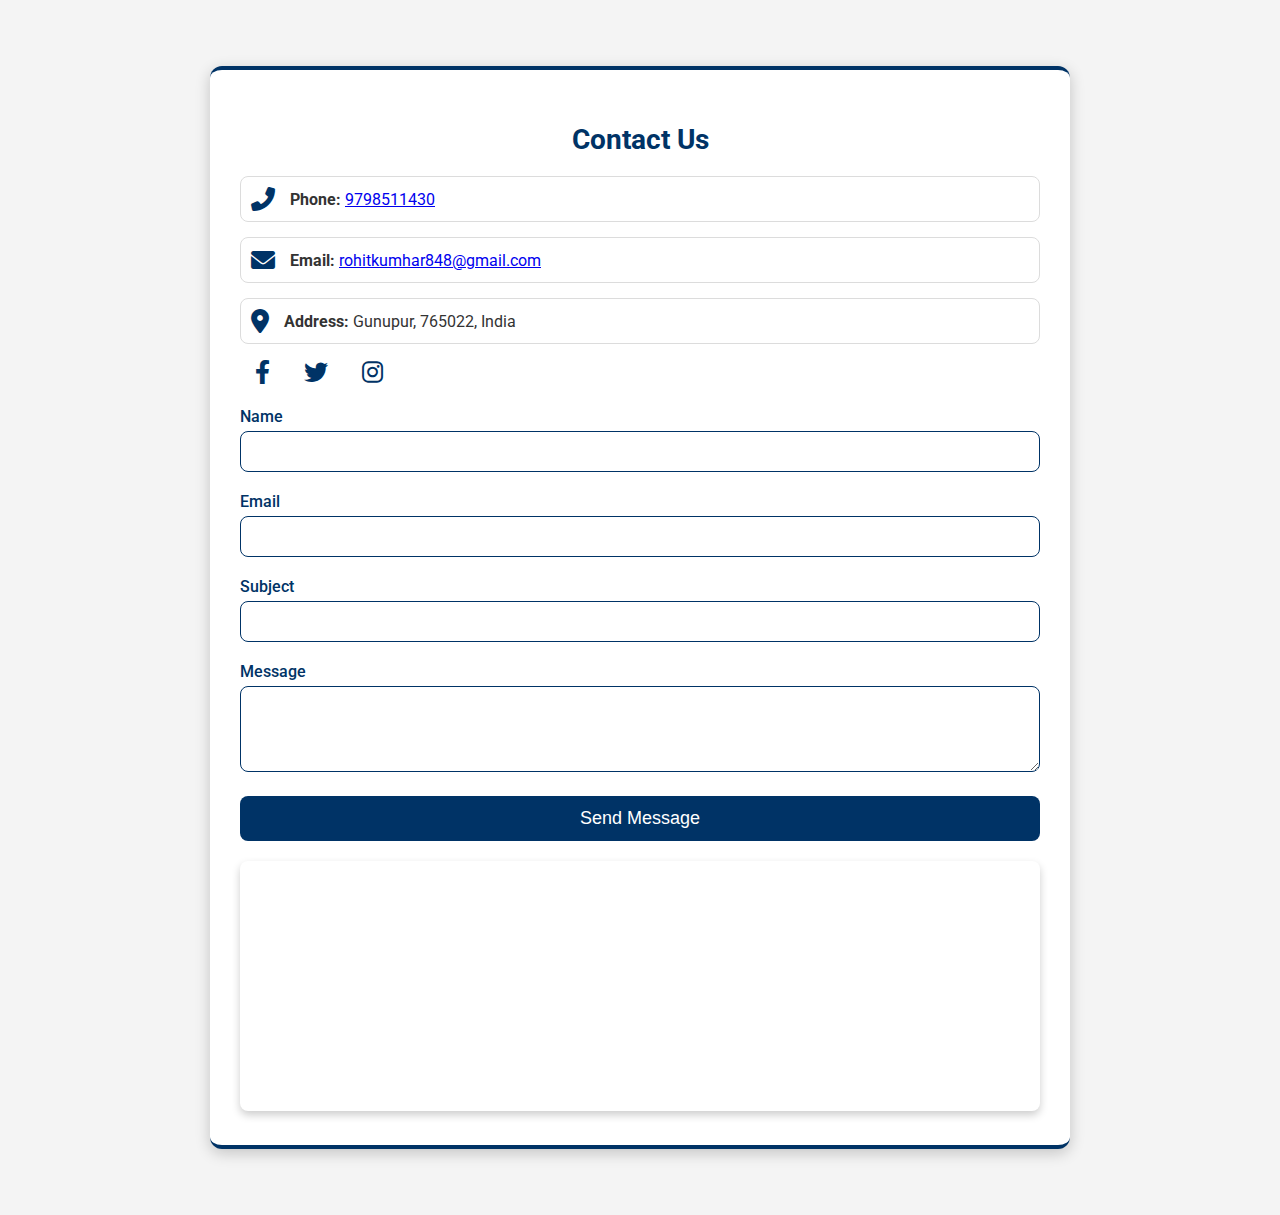
<file: contact.html>
<!DOCTYPE html>
<html lang="en">
  <head>
    <meta charset="UTF-8" />
    <meta name="viewport" content="width=device-width, initial-scale=1.0" />
    <title>Contact Us - Homebase</title>
    <link rel="stylesheet" href="./assets/css/contact.css" />
    <link rel="shortcut icon" href="./favicon.svg" type="image/svg+xml" />
    <!-- Font Awesome for icons -->
    <link
      rel="stylesheet"
      href="https://cdnjs.cloudflare.com/ajax/libs/font-awesome/6.0.0-beta3/css/all.min.css"
    />
    <!-- Google Fonts -->
    <link
      rel="stylesheet"
      href="https://fonts.googleapis.com/css2?family=Roboto:wght@400;500;700&display=swap"
    />
  </head>
  <body>
    <div class="contact-container">
      <h2>Contact Us</h2>
      <div class="contact-info">
        <div class="info-item">
          <i class="fas fa-phone-alt"></i>
          <p>
            <strong>Phone:</strong> <a href="tel:+919798511430">9798511430</a>
          </p>
        </div>
        <div class="info-item">
          <i class="fas fa-envelope"></i>
          <p>
            <strong>Email:</strong>
            <a href="mailto:rohitkumhar848@gmail.com"
              >rohitkumhar848@gmail.com</a
            >
          </p>
        </div>
        <div class="info-item">
          <i class="fas fa-map-marker-alt"></i>
          <p><strong>Address:</strong> Gunupur, 765022, India</p>
        </div>
        <div class="social-media">
          <a href="https://facebook.com" target="_blank" class="social-icon"
            ><i class="fab fa-facebook-f"></i
          ></a>
          <a href="https://twitter.com" target="_blank" class="social-icon"
            ><i class="fab fa-twitter"></i
          ></a>
          <a href="https://instagram.com" target="_blank" class="social-icon"
            ><i class="fab fa-instagram"></i
          ></a>
        </div>
      </div>
      <form id="contact-form">
        <div class="form-group">
          <label for="name">Name</label>
          <input type="text" id="name" name="name" required />
        </div>
        <div class="form-group">
          <label for="email">Email</label>
          <input type="email" id="email" name="email" required />
        </div>
        <div class="form-group">
          <label for="subject">Subject</label>
          <input type="text" id="subject" name="subject" required />
        </div>
        <div class="form-group">
          <label for="message">Message</label>
          <textarea id="message" name="message" rows="4" required></textarea>
        </div>
        <div class="form-group">
          <button type="submit">Send Message</button>
        </div>
      </form>
      <div
        id="confirmation-message"
        class="confirmation-message"
        style="display: none"
      >
        <p>Thank you for your message! We will get back to you soon.</p>
      </div>
      <div class="map-container">
        <iframe
          src="https://www.google.com/maps/embed?pb=!1m18!1m12!1m3!1d3753.631014102929!2d84.1901737762951!3d19.18989436380416!2m3!1f0!2f0!3f0!3m2!1i1024!2i768!4f13.1!3m3!1m2!1s0x3a279c18d706e05d%3A0xf21b4e6b0148174!2sGunupur%2C%20Odisha%20765022%2C%20India!5e0!3m2!1sen!2sus!4v1689904370732!5m2!1sen!2sus"
          width="100%"
          height="250"
          style="
            border: 0;
            border-radius: 8px;
            box-shadow: 0 4px 8px rgba(0, 0, 0, 0.2);
          "
          allowfullscreen=""
          loading="lazy"
        ></iframe>
      </div>
    </div>
  </body>
</html>
</file>
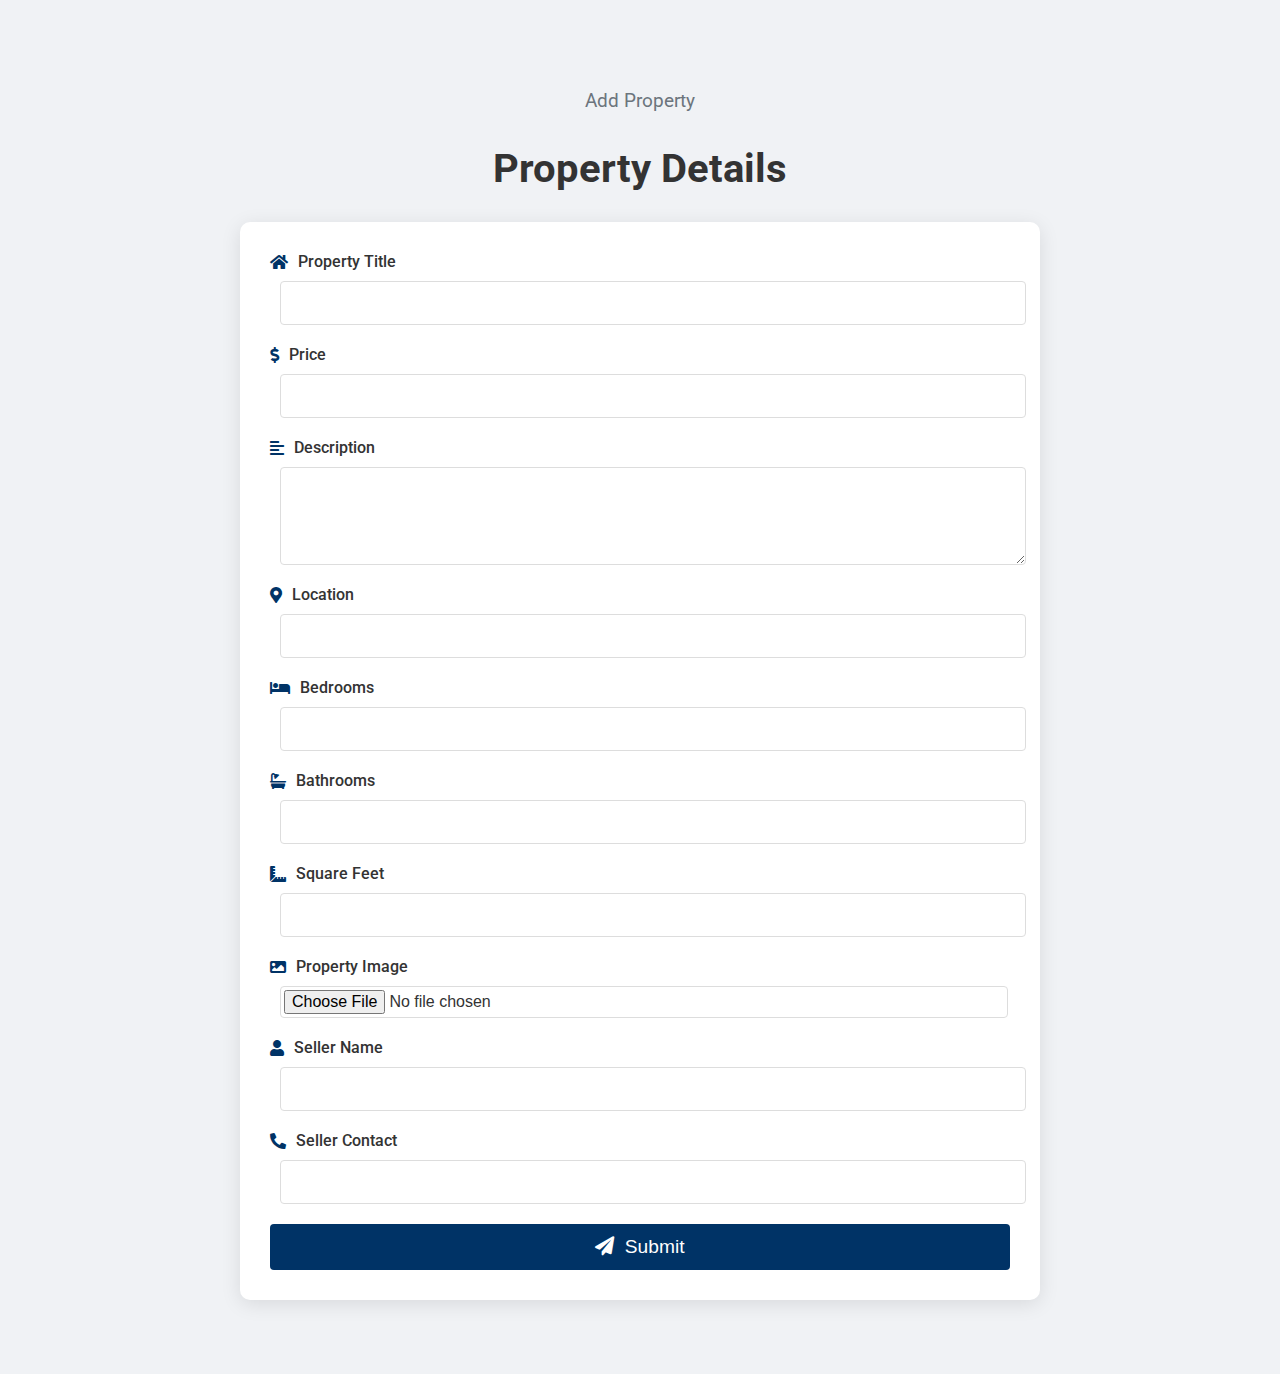
<file: listing-form.html>
<!DOCTYPE html>
<html lang="en">
  <head>
    <meta charset="UTF-8" />
    <meta name="viewport" content="width=device-width, initial-scale=1.0" />
    <title>Property listing Form</title>
    <link
      rel="stylesheet"
      href="https://cdnjs.cloudflare.com/ajax/libs/font-awesome/5.15.4/css/all.min.css"
    />
    <link
      href="https://fonts.googleapis.com/css2?family=Roboto:wght@400;500;700&display=swap"
      rel="stylesheet"
    />
    <link rel="stylesheet" href="./assets/css/listing-from.css" />
    <link rel="shortcut icon" href="./favicon.svg" type="image/svg+xml" />
  </head>
  <body>
    <section class="property-form-section">
      <div class="container">
        <p class="section-subtitle">Add Property</p>
        <h2 class="h2 section-title">Property Details</h2>

        <form
          class="property-form"
          action="#"
          method="post"
          enctype="multipart/form-data"
        >
          <div class="form-group">
            <label for="property-title"
              ><i class="fas fa-home"></i> Property Title</label
            >
            <input
              type="text"
              id="property-title"
              name="property-title"
              required
            />
          </div>

          <div class="form-group">
            <label for="price"><i class="fas fa-dollar-sign"></i> Price</label>
            <input type="number" id="price" name="price" required />
          </div>

          <div class="form-group">
            <label for="description"
              ><i class="fas fa-align-left"></i> Description</label
            >
            <textarea
              id="description"
              name="description"
              rows="4"
              required
            ></textarea>
          </div>

          <div class="form-group">
            <label for="location"
              ><i class="fas fa-map-marker-alt"></i> Location</label
            >
            <input type="text" id="location" name="location" required />
          </div>

          <div class="form-group">
            <label for="bedrooms"><i class="fas fa-bed"></i> Bedrooms</label>
            <input type="number" id="bedrooms" name="bedrooms" required />
          </div>

          <div class="form-group">
            <label for="bathrooms"><i class="fas fa-bath"></i> Bathrooms</label>
            <input type="number" id="bathrooms" name="bathrooms" required />
          </div>

          <div class="form-group">
            <label for="square-feet"
              ><i class="fas fa-ruler-combined"></i> Square Feet</label
            >
            <input type="number" id="square-feet" name="square-feet" required />
          </div>

          <div class="form-group">
            <label for="property-image"
              ><i class="fas fa-image"></i> Property Image</label
            >
            <input
              type="file"
              id="property-image"
              name="property-image"
              accept="image/*"
              required
            />
          </div>

          <div class="form-group">
            <label for="seller-name"
              ><i class="fas fa-user"></i> Seller Name</label
            >
            <input type="text" id="seller-name" name="seller-name" required />
          </div>

          <div class="form-group">
            <label for="seller-contact"
              ><i class="fas fa-phone-alt"></i> Seller Contact</label
            >
            <input
              type="text"
              id="seller-contact"
              name="seller-contact"
              required
            />
          </div>

          <button type="submit" class="submit-btn">
            <i class="fas fa-paper-plane"></i> Submit
          </button>
        </form>
      </div>
    </section>
  </body>
</html>
</file>
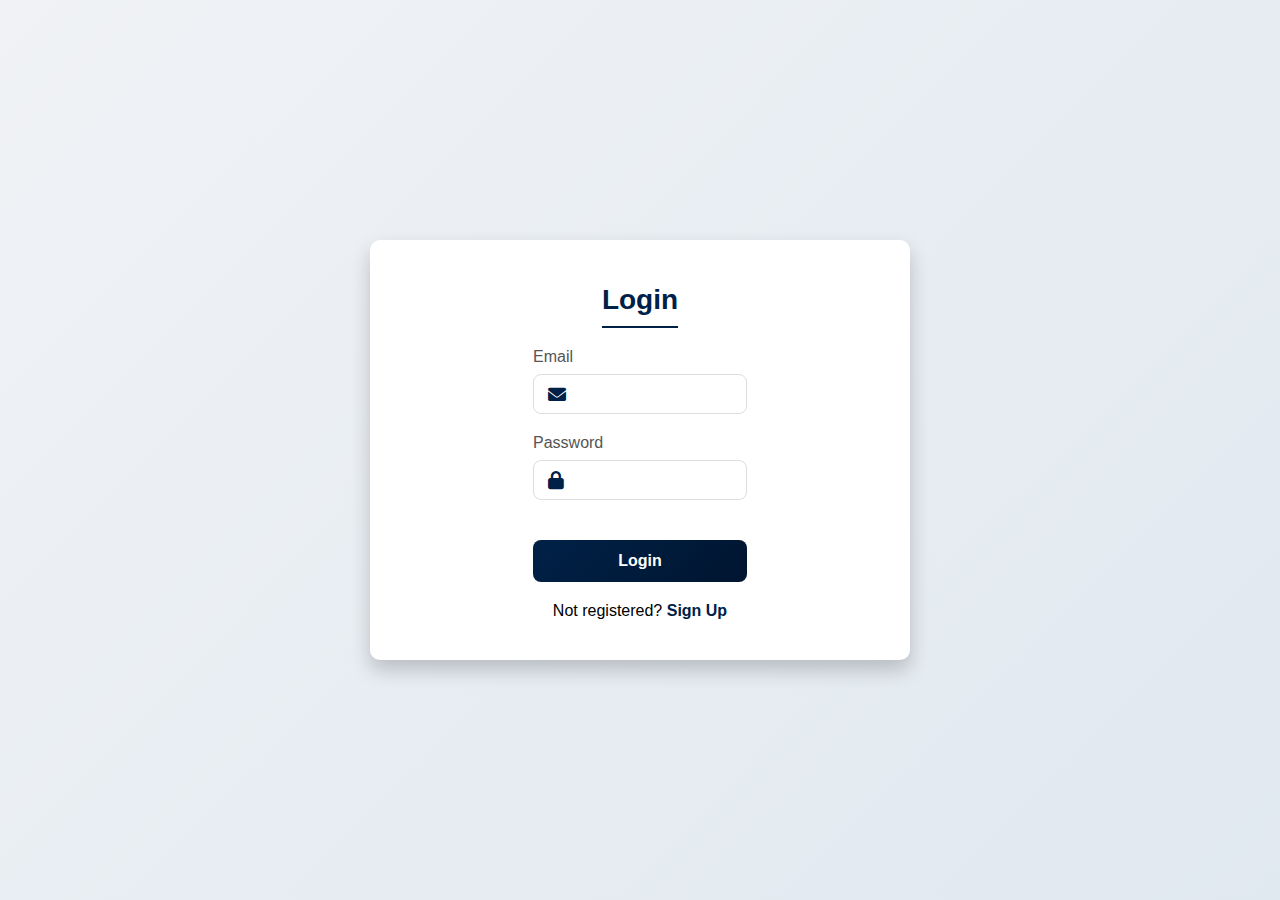
<file: login.html>
<!DOCTYPE html>
<html lang="en">
  <head>
    <meta charset="UTF-8" />
    <meta name="viewport" content="width=device-width, initial-scale=1.0" />
    <title>Login - HomeBse</title>
    <link rel="stylesheet" href="./assets/css/login.css" />
    <link rel="shortcut icon" href="./favicon.svg" type="image/svg+xml" />
    <link
      rel="stylesheet"
      href="https://cdnjs.cloudflare.com/ajax/libs/font-awesome/6.0.0-beta3/css/all.min.css"
    />
  </head>
  <body>
    <div class="container">
      <div class="login-container">
        <h2>Login</h2>
        <form id="login-form">
          <div class="form-group">
            <label for="email">Email</label>
            <div class="input-wrapper">
              <i class="fas fa-envelope"></i>
              <input type="email" id="email" name="email" required />
            </div>
          </div>
          <div class="form-group">
            <label for="password">Password</label>
            <div class="input-wrapper">
              <i class="fas fa-lock"></i>
              <input type="password" id="password" name="password" required />
            </div>
          </div>
          <div class="form-group">
            <button type="submit" class="btn">Login</button>
          </div>
          <div class="form-group">
            <p>Not registered? <a href="signup.html">Sign Up</a></p>
          </div>
        </form>
      </div>
    </div>
  </body>
</html>
</file>
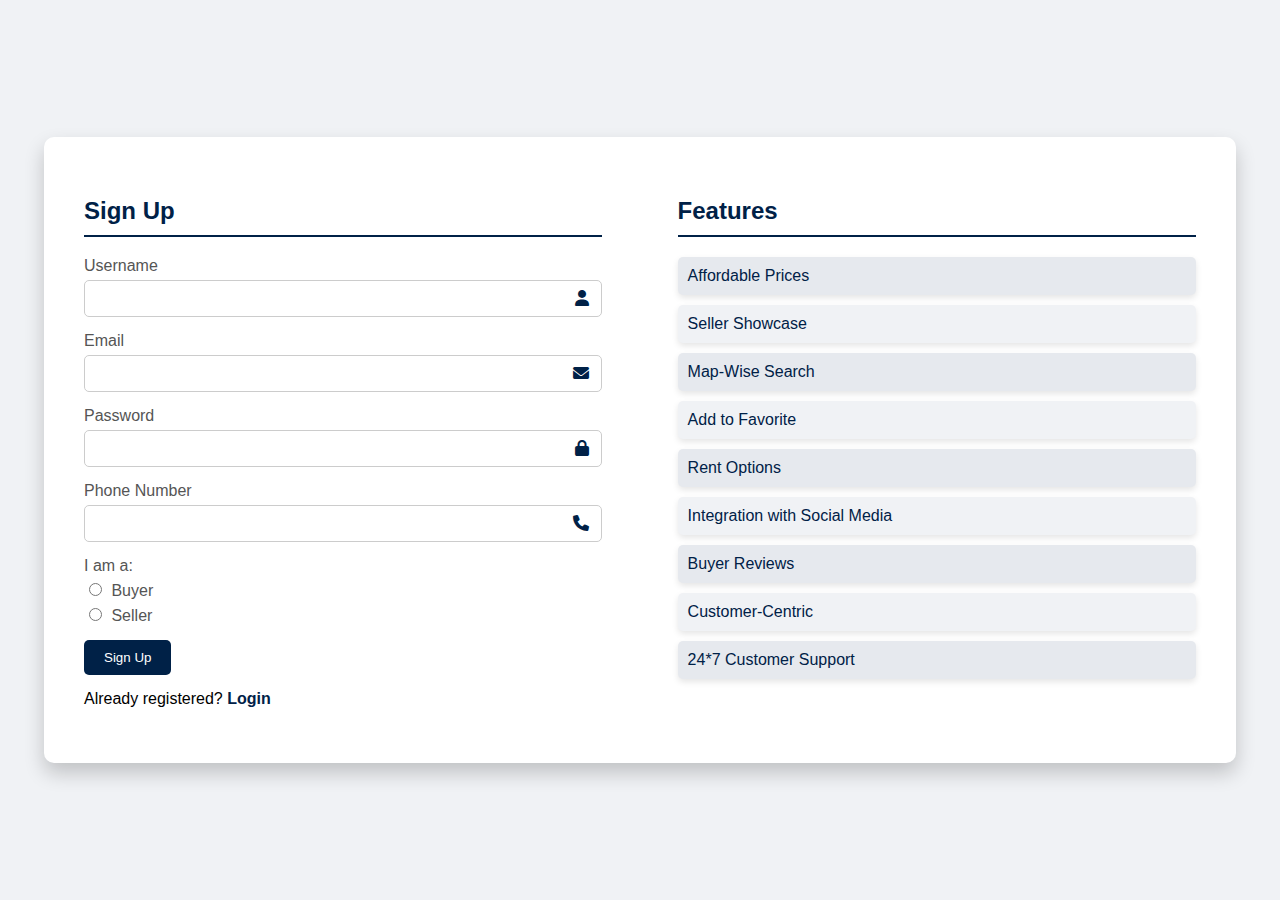
<file: signUP.html>
<!DOCTYPE html>
<html lang="en">
  <head>
    <meta charset="UTF-8" />
    <meta name="viewport" content="width=device-width, initial-scale=1.0" />
    <title>Signup - HomeBse</title>
    <link rel="stylesheet" href="./assets/css/signUP.css" />
    <link rel="shortcut icon" href="./favicon.svg" type="image/svg+xml" />
    <link
      rel="stylesheet"
      href="https://cdnjs.cloudflare.com/ajax/libs/font-awesome/6.0.0-beta3/css/all.min.css"
    />
  </head>
  <body>
    <div class="container">
      <div class="signup-container">
        <h2>Sign Up</h2>
        <form id="signup-form">
          <div class="form-group">
            <label for="username">Username</label>
            <div class="input-wrapper">
              <i class="fas fa-user"></i>
              <input type="text" id="username" name="username" required />
            </div>
          </div>
          <div class="form-group">
            <label for="email">Email</label>
            <div class="input-wrapper">
              <i class="fas fa-envelope"></i>
              <input type="email" id="email" name="email" required />
            </div>
          </div>
          <div class="form-group">
            <label for="password">Password</label>
            <div class="input-wrapper">
              <i class="fas fa-lock"></i>
              <input type="password" id="password" name="password" required />
            </div>
          </div>
          <div class="form-group">
            <label for="phone">Phone Number</label>
            <div class="input-wrapper">
              <i class="fas fa-phone"></i>
              <input type="tel" id="phone" name="phone" required />
            </div>
          </div>
          <div class="form-group">
            <label>I am a:</label>
            <label for="buyer">
              <input
                type="radio"
                id="buyer"
                name="role"
                value="buyer"
                required
              />
              Buyer
            </label>
            <label for="seller">
              <input
                type="radio"
                id="seller"
                name="role"
                value="seller"
                required
              />
              Seller
            </label>
          </div>
          <div class="form-group">
            <button type="submit" class="btn">Sign Up</button>
          </div>
          <div class="form-group">
            <p>Already registered? <a href="login.html">Login</a></p>
          </div>
        </form>
      </div>
      <div class="features-container">
        <h2>Features</h2>
        <ul>
          <li>Affordable Prices</li>
          <li>Seller Showcase</li>
          <li>Map-Wise Search</li>
          <li>Add to Favorite</li>
          <li>Rent Options</li>
          <li>Integration with Social Media</li>
          <li>Buyer Reviews</li>
          <li>Customer-Centric</li>
          <li>24*7 Customer Support</li>
        </ul>
      </div>
    </div>
  </body>
</html>
</file>
<file: assets/css/contact.css>
body {
  font-family: "Roboto", sans-serif;
  background: #f4f4f4;
  display: flex;
  justify-content: center;
  align-items: center;

  margin: 0;
  padding: 0 20px;
}

.contact-container {
  background: #ffffff;
  padding: 30px;
  border-radius: 12px;
  box-shadow: 0 4px 15px rgba(0, 0, 0, 0.2);
  width: 90%;
  max-width: 800px;
  border-top: 4px solid #003366;
  border-bottom: 4px solid #003366;
  margin-top: 66px;
  margin-bottom: 66px;
  overflow: hidden;
}

.contact-container h2 {
  text-align: center;
  margin-bottom: 20px;
  color: #003366;
  font-size: 28px;
}

.contact-info {
  margin-bottom: 20px;
}

.info-item {
  display: flex;
  align-items: center;
  margin-bottom: 15px;
  padding: 10px;
  border: 1px solid #dcdcdc;
  border-radius: 8px;
  transition: background-color 0.3s ease, box-shadow 0.3s ease;
}

.info-item:hover {
  background-color: #f0f8ff;
  box-shadow: 0 4px 10px rgba(0, 0, 0, 0.1);
}

.info-item i {
  font-size: 24px;
  margin-right: 15px;
  color: #003366;
  text-decoration: none;
}

.info-item p {
  margin: 0;
  color: #333;
}

.social-media {
  margin-top: 10px;
}

.social-icon {
  margin: 0 15px;
  color: #003366;
  font-size: 24px;
  transition: color 0.3s ease, transform 0.3s ease;
}

.social-icon:hover {
  color: #001f3f;
  transform: scale(1.1);
}

.form-group {
  margin-bottom: 20px;
}

.form-group label {
  display: block;
  margin-bottom: 5px;
  font-weight: 500;
  color: #003366;
}

.form-group input[type="text"],
.form-group input[type="email"],
.form-group textarea {
  width: 100%;
  padding: 12px;
  border: 1px solid #003366;
  border-radius: 8px;
  box-sizing: border-box;
  transition: background-color 0.3s ease, border-color 0.3s ease;
}

.form-group input[type="text"]:focus,
.form-group input[type="email"]:focus,
.form-group textarea:focus {
  background-color: #e6f0ff;
  border-color: #001f3f;
  outline: none;
}

button {
  width: 100%;
  padding: 12px;
  background-color: #003366;
  border: none;
  color: #ffffff;
  font-size: 18px;
  cursor: pointer;
  border-radius: 8px;
  transition: background-color 0.3s ease, transform 0.3s ease;
}

button:hover {
  background-color: #001f3f;
  transform: scale(1.05);
}

.confirmation-message {
  margin-top: 20px;
  text-align: center;
  color: #28a745;
  font-size: 16px;
}

.map-container {
  margin-top: 20px;
}
</file>
<file: assets/css/listing-from.css>
body {
  font-family: "Roboto", sans-serif;
  background-color: #f0f2f5;
  color: #333;
  margin: 0;
  padding: 0;
}

.container {
  max-width: 800px;
  margin: 0 auto;
  padding: 20px;
}

.section-subtitle {
  text-align: center;
  font-size: 1.2rem;
  color: #6c757d;
}

.h2.section-title {
  text-align: center;
  font-size: 2.5rem;
  margin-bottom: 30px;
  color: #333;
  font-weight: 700;
}

.property-form-section {
  padding: 50px 0;
}

.property-form {
  background-color: #fff;
  padding: 30px;
  border-radius: 10px;
  box-shadow: 0 4px 20px rgba(0, 0, 0, 0.1);
}

.form-group {
  margin-bottom: 20px;
}

.form-group label {
  display: flex;
  align-items: center;
  margin-bottom: 10px;
  font-weight: 500;
  color: #333;
}

.form-group label i {
  margin-right: 10px;
  color: #003366;
}

.form-group input,
.form-group textarea {
  width: 100%;
  padding: 12px;
  border: 1px solid #ddd;
  border-radius: 4px;
  font-size: 1rem;
  color: #333;
  transition: border-color 0.3s, box-shadow 0.3s;
}

.form-group input[type="file"] {
  padding: 3px;
}

.form-group input:focus,
.form-group textarea:focus {
  outline: none;
  border-color: #003366;
  box-shadow: 0 0 5px rgba(0, 51, 102, 0.2);
}

.submit-btn {
  display: block;
  width: 100%;
  padding: 12px 0;
  border: none;
  border-radius: 4px;
  background-color: #003366;
  color: #fff;
  font-size: 1.2rem;
  font-weight: 500;
  cursor: pointer;
  transition: background-color 0.3s, transform 0.3s;
}

.submit-btn i {
  margin-right: 5px;
}

.submit-btn:hover {
  background-color: #002244;
  transform: scale(1.02);
}

@media (min-width: 768px) {
  .form-group {
    display: flex;
    flex-direction: column;
    align-items: flex-start;
  }

  .form-group label {
    margin-bottom: 10px;
  }

  .form-group input,
  .form-group textarea {
    width: calc(100% - 20px);
    margin-left: 10px;
  }
}
</file>
<file: assets/css/login.css>
body {
  font-family: "Roboto", sans-serif;
  background: linear-gradient(135deg, #f0f2f5 0%, #e0e8f0 100%);
  margin: 0;
  padding: 0;
  display: flex;
  justify-content: center;
  align-items: center;
  height: 100vh;
}

.container {
  display: flex;
  justify-content: center;
  align-items: center;
  background-color: #fff;
  border-radius: 10px;
  box-shadow: 0 10px 20px rgba(0, 0, 0, 0.2);
  padding: 20px;
  max-width: 500px;
  width: 90%;
  height: auto; /* Remove fixed height for responsive design */
}

.login-container {
  width: 100%;
  display: flex;
  flex-direction: column;
  justify-content: center; /* Center items vertically */
  align-items: center; /* Center items horizontally */
}

.login-container h2 {
  font-size: 28px;
  color: #002147;
  margin-bottom: 20px;
  border-bottom: 2px solid #002147;
  padding-bottom: 10px;
  font-weight: 600;
}

.form-group {
  margin-bottom: 20px;
  width: 100%;
  display: flex;
  flex-direction: column;
}

label {
  display: block;
  margin-bottom: 8px;
  color: #555;
  font-size: 16px;
}

.input-wrapper {
  position: relative;
  display: flex;
  align-items: center;
}

.input-wrapper i {
  position: absolute;
  left: 15px; /* Position the icon to the left */
  color: #002147;
  font-size: 18px; /* Adjust icon size */
}

input[type="email"],
input[type="password"] {
  width: 100%;
  padding: 12px 12px 12px 45px; /* Ensure padding accommodates the icon */
  border: 1px solid #ddd;
  border-radius: 8px;
  box-sizing: border-box;
  transition: border-color 0.3s, box-shadow 0.3s;
  font-size: 12px; /* Adjust font-size for better readability */
}

input[type="email"]:focus,
input[type="password"]:focus {
  border-color: #002147;
  box-shadow: 0 0 8px rgba(0, 33, 71, 0.3);
  outline: none;
}

.btn {
  display: inline-block;
  padding: 12px 24px;
  background: linear-gradient(135deg, #002147, #001530);
  color: #fff;
  border: none;
  border-radius: 8px;
  cursor: pointer;
  transition: background 0.3s, transform 0.3s;
  font-size: 16px;
  font-weight: 600;
  margin-top: 20px; /* Ensure spacing above button */
}

.btn:hover {
  background: linear-gradient(135deg, #001530, #002147);
  transform: translateY(-2px);
}

.form-group p {
  margin: 0;
  font-size: 16px;
  text-align: center; /* Center-align the paragraph text */
}

.form-group a {
  color: #002147;
  text-decoration: none;
  font-weight: bold;
}

.form-group a:hover {
  text-decoration: underline;
}
</file>
<file: assets/css/signUP.css>
body {
  font-family: "Roboto", sans-serif;
  background-color: #f0f2f5;
  margin: 0;
  padding: 0;
  display: flex;
  justify-content: center;
  align-items: center;
  height: 100vh;
}

.container {
  display: flex;
  justify-content: space-between;
  align-items: flex-start; /* Align items to the top */
  background-color: #fff;
  border-radius: 10px;
  box-shadow: 0 10px 20px rgba(0, 0, 0, 0.2);
  padding: 20px;
  max-width: 1200px;
  width: 90%;
}

.signup-container,
.features-container {
  width: 45%;
  padding: 20px;
  margin-top: 0; /* Ensure no extra margin is added */
}

.signup-container {
  margin-top: 0; /* Reset top margin for signup container */
}

.features-container {
  margin-top: 0; /* Reset top margin for features container */
}

.signup-container h2,
.features-container h2 {
  font-size: 24px;
  color: #002147;
  margin-bottom: 20px;
  border-bottom: 2px solid #002147;
  padding-bottom: 10px;
}

.form-group {
  margin-bottom: 15px;
}

label {
  display: block;
  margin-bottom: 5px;
  color: #555;
}

.input-wrapper {
  position: relative;
  display: flex;
  align-items: center;
}

.input-wrapper i {
  position: absolute;
  right: 13px;
  color: #002147;
}

input[type="text"],
input[type="email"],
input[type="password"],
input[type="tel"] {
  width: 100%;
  padding: 10px 10px 10px 40px;
  border: 1px solid #ccc;
  border-radius: 5px;
  box-sizing: border-box;
}

input[type="radio"] {
  margin-right: 5px;
}

.btn {
  display: inline-block;
  padding: 10px 20px;
  background-color: #002147;
  color: #fff;
  border: none;
  border-radius: 5px;
  cursor: pointer;
  transition: background-color 0.3s ease;
}

.btn:hover {
  background-color: #001530;
}

.form-group p {
  margin: 0;
}

.form-group a {
  color: #002147;
  text-decoration: none;
  font-weight: bold;
}

.form-group a:hover {
  text-decoration: underline;
}

.features-container ul {
  list-style: none;
  padding: 0;
}

.features-container li {
  margin-bottom: 10px;
  color: #002147;
  padding: 10px;
  background-color: #f0f2f5;
  border-radius: 5px;
  box-shadow: 0 3px 6px rgba(0, 0, 0, 0.1);
}

.features-container li:nth-child(odd) {
  background-color: #e6e9ee;
}
</file>
